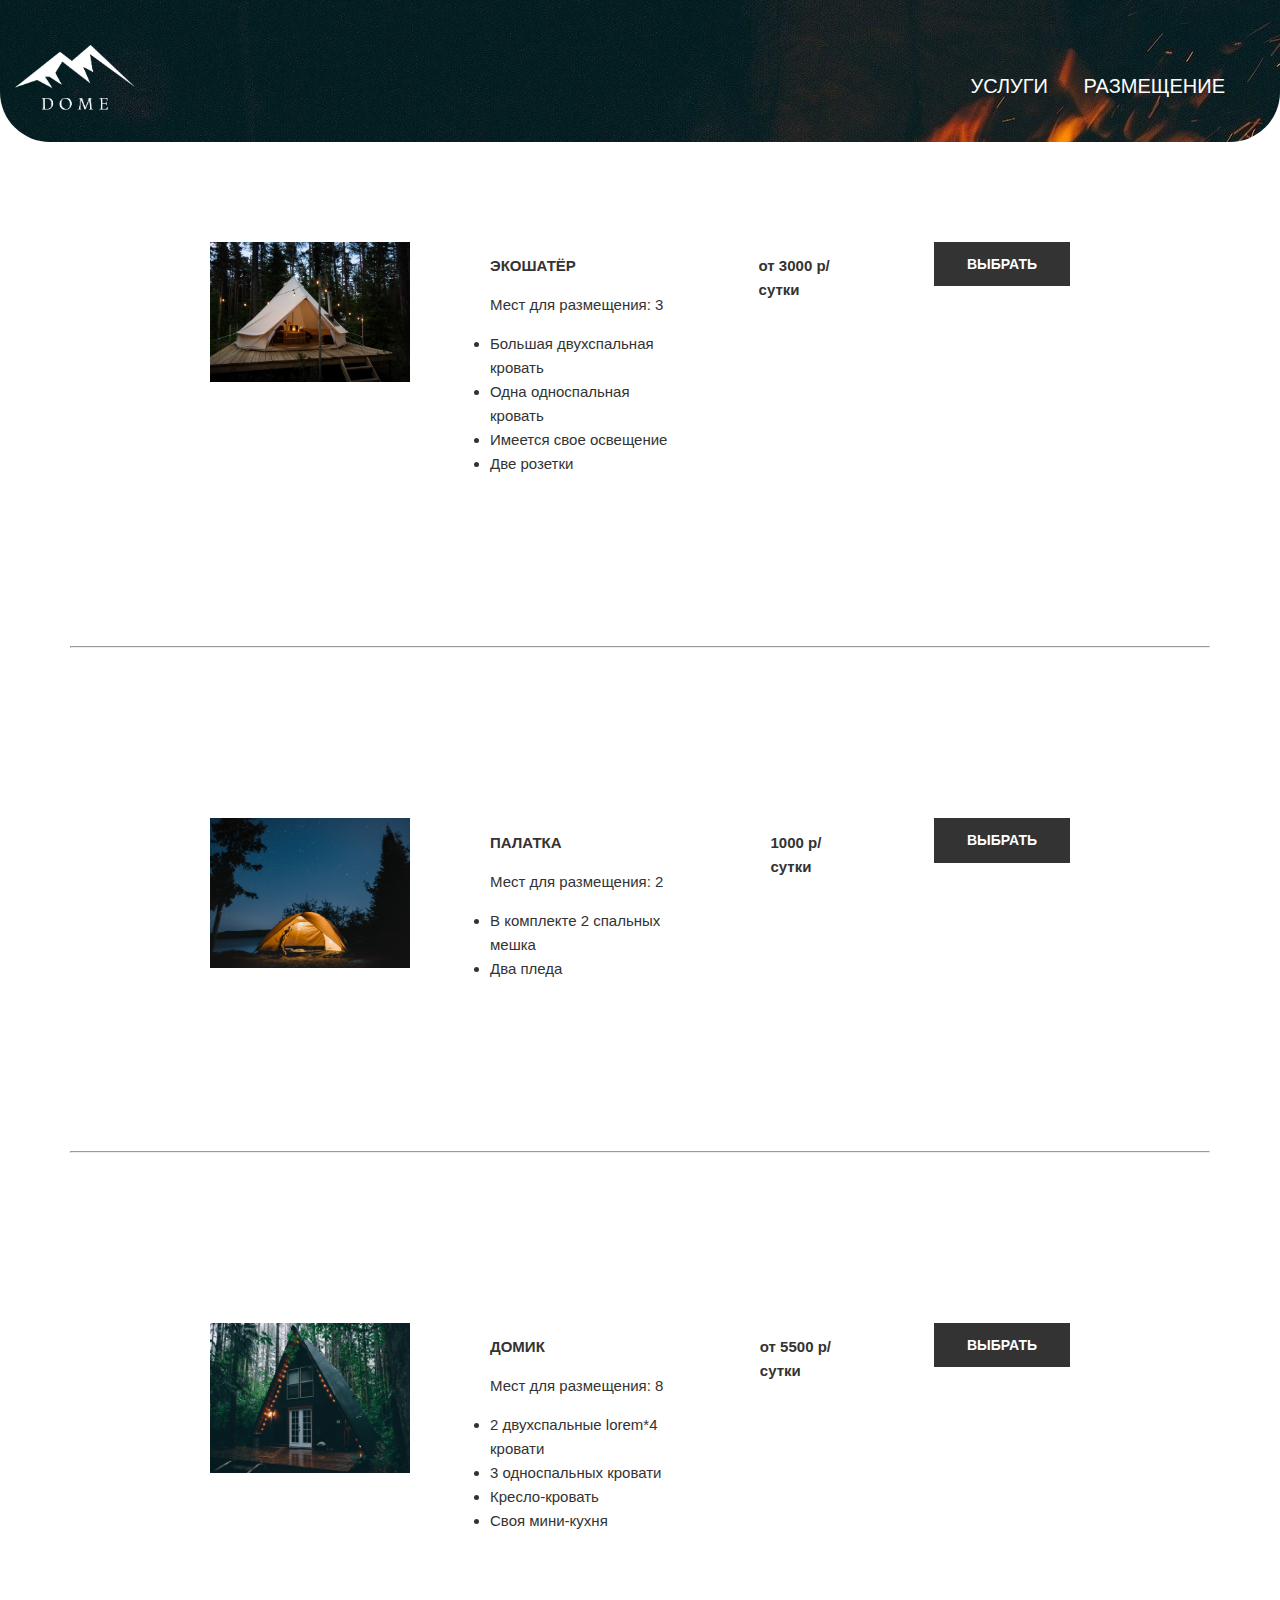
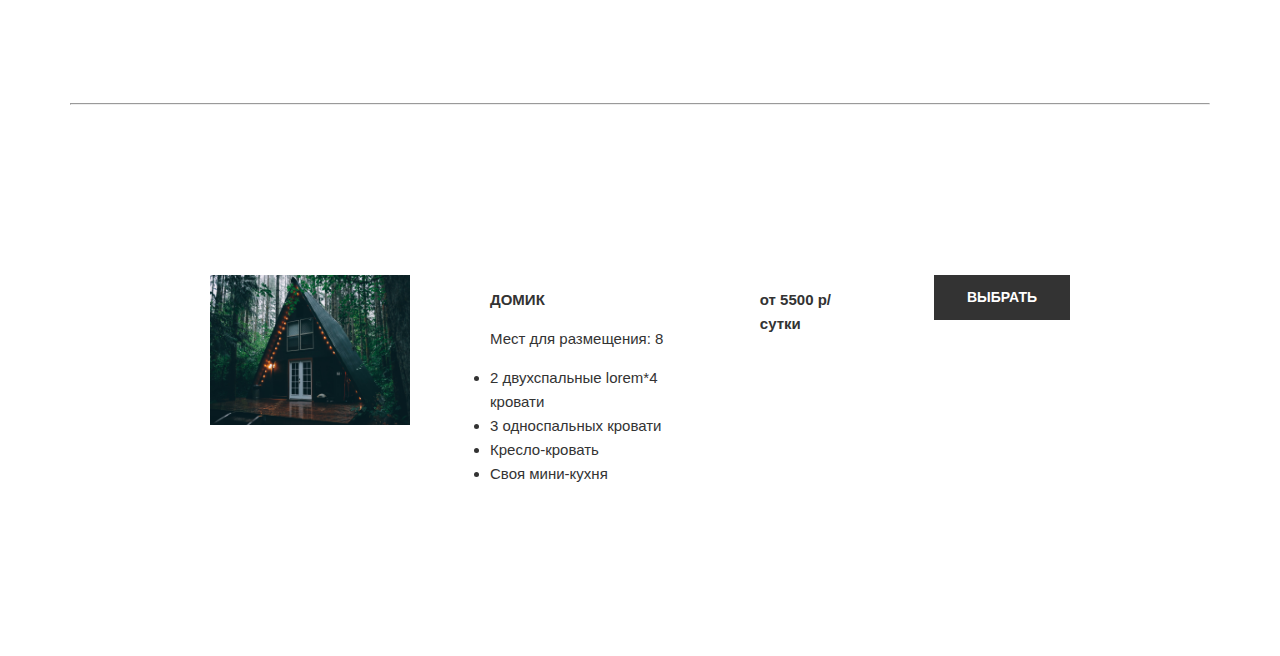
<file: 3.html>
<!DOCTYPE html>
<html lang="en">
<head>
  <meta charset="UTF-8">
  <meta http-equiv="X-UA-Compatible" content="IE=edge">
  <meta name="viewport" content="width=device-width, initial-scale=1.0">
  <link rel="stylesheet" href="style3.css">
  <title>Размещение</title>
</head>
<body>
  <header class="header">
    <div class="container">
      <div class="header__inner">
        <a class="intro__logo" href="index.html"><img src="/pic/DOME.jpg" width="120" height="70"></a>

        <nav class="nav">
      
          <a class="nav__link" href="2.html">Услуги</a>
          <a class="nav__link" href="#">Размещение</a>
        </nav>
      </div>
    </div>
  </header>

  <div class="content">
  <section class="section__one">
    <div class="container">
      <hr> <!-- линия  -->
    <section class="flex">
      <div class="item">
        <img class="img" src="/pic/loc1.jpg" width="200" height="140">
     </div>
     <div class="item">   
          <h2>ЭКОШАТЁР</h2>
          <p>Мест для размещения: 3</p>
          <li>Большая двухспальная кровать</li>
          <li>Одна односпальная кровать</li>
          <li>Имеется свое освещение</li>
          <li>Две розетки </li>
     </div>
     
     <div class="item">
            <h2>от 3000 р/сутки</h2>
     </div>
     <div class="item">
      <a class = "btn" href="#">Выбрать</a>
     </div>
</div>
        <hr> <!-- линия 1 -->
            <section class="flex">
                  <div class="item">
                    <img class="img" src="/pic/loc3.jpg" width="200" height="150">
                  </div>
                  
                  <div class="item">   
                    <h2>ПАЛАТКА</h2>
                    <p>Мест для размещения: 2</p>
                    <li>В комплекте 2 спальных мешка</li>
                    <li>Два пледа</li>
                  </div>
 
                  <div class="item">
                          <h2>1000 р/сутки</h2>
                  </div>
                  <div class="item">
                    <a class = "btn" href="#">Выбрать</a>
                  </div>
            </section>

<hr> <!-- линия 2 -->
<section class="flex">
  <div class="item">
    <img class="img" src="/pic/loc4.jpg" width="200" height="150">
  </div>
     <div class="item">   
      <h2>ДОМИК</h2>
      <p>Мест для размещения: 8</p>
      <li>2 двухспальные lorem*4 кровати</li>
      <li>3 односпальных кровати</li>
      <li>Кресло-кровать</li>
      <li>Своя мини-кухня</li>
</div>

<div class="item">
<h2> от 5500 р/сутки</h2>
</div>
<div class="item">
<a class = "btn" href="#">Выбрать</a>
</div>
</section>

<hr> <!-- линия 3 -->
<section class="flex">
  <div class="item">
    <img class="img" src="/pic/loc4.jpg" width="200" height="150">
  </div>
     <div class="item">   
      <h2>ДОМИК</h2>
      <p>Мест для размещения: 8</p>
      <li>2 двухспальные lorem*4 кровати</li>
      <li>3 односпальных кровати</li>
      <li>Кресло-кровать</li>
      <li>Своя мини-кухня</li>
</div>

<div class="item">
<h2> от 5500 р/сутки</h2>
</div>
<div class="item">
<a class = "btn" href="#">Выбрать</a>
</div>
</section>


</body>
</html>
</file>
<file: style3.css>
body{
 
  margin: 0;
  background-color: rgb(255, 255, 255);
  font-family: 'Montserrat', sans-serif;

  font-size: 25px;
  line-height: 1.6;
  color: #333;
} 

/*header*/
.header{
  background-image: url('/pic/20.jpg');
  border-radius: 0 0 50px 50px;
  width: 100%;
  padding-top: 30px;
  position: absolute;
  top: 0;
  left: 0;
  right: 0;
  z-index: 1000;
}
.header__inner{
  
  display: flex;
  justify-content: space-between;
  text-align: center;

}
.intro__logo{
  
  padding: 15px;
  font-size: 15px;
  font-weight: 700;
  color: white;
}
.nav{
 margin: 40px;
  font-size: 20px;
  text-transform: uppercase;
}
.nav__link{
  display: inline-block;
  vertical-align: top;
  margin: 0 15px;

  color: white;
  text-decoration: none;

  transition: color 0.2s linear;
}
.nav__link:hover{
  color:#21565d;
}

.flex{
margin: 70px;
font-size: 15px;
color: #333;
display: flex;
padding: 100px;
flex-direction: row;
justify-content: left;
}
.item{
  margin: 0 40px;
}
.btn{
  background-color: #333;
  display: inline-block;
  vertical-align: top;
  padding: 8px 30px;


  border: 3px solid #333;

  font-size: 14px;
  font-weight: 700;
  color: #fff;
  text-transform: uppercase;
  text-decoration: none;

  transition: color 1.2s linear;
}
.btn:hover{
  background-color: #333;
  color: #333;
}
hr{
  
  background-color: #333;
  color: #333;
  margin: 70px;
  

}
h2{
  font-size: 15px;
}
</file>
